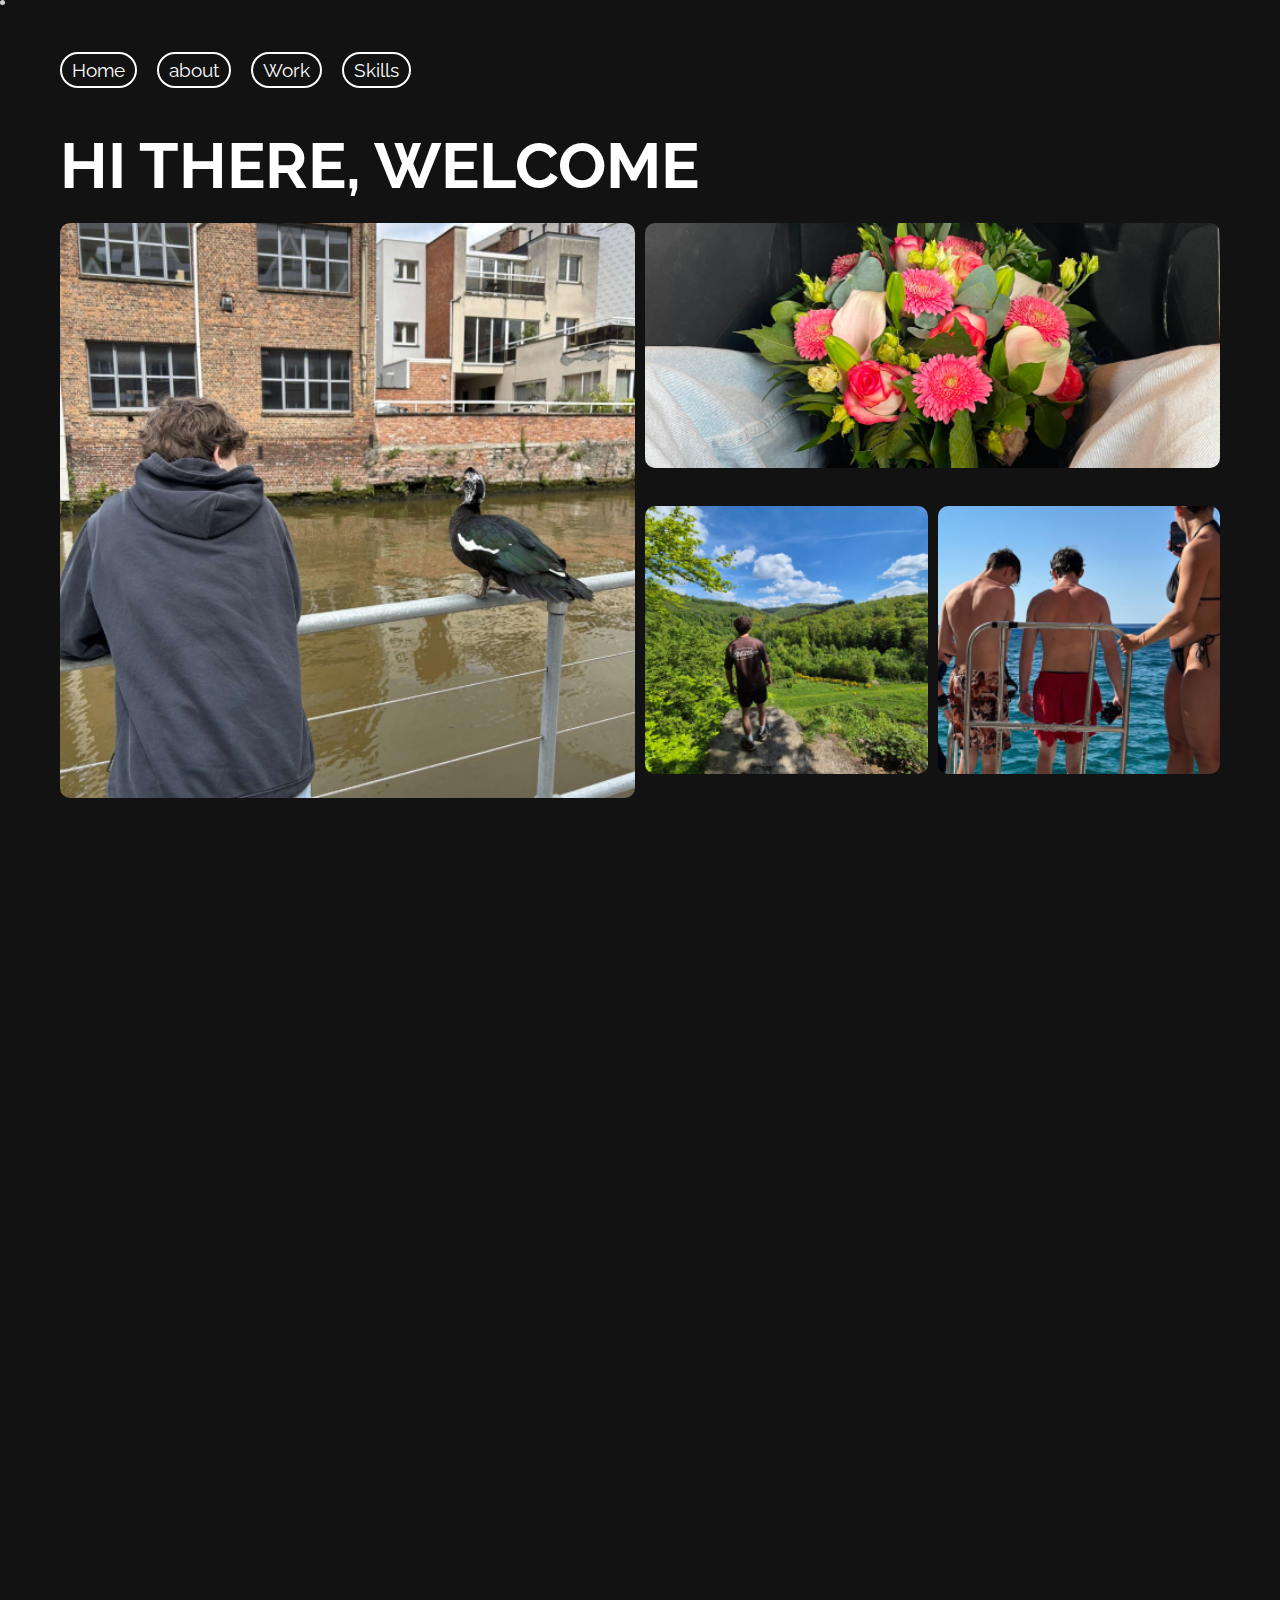
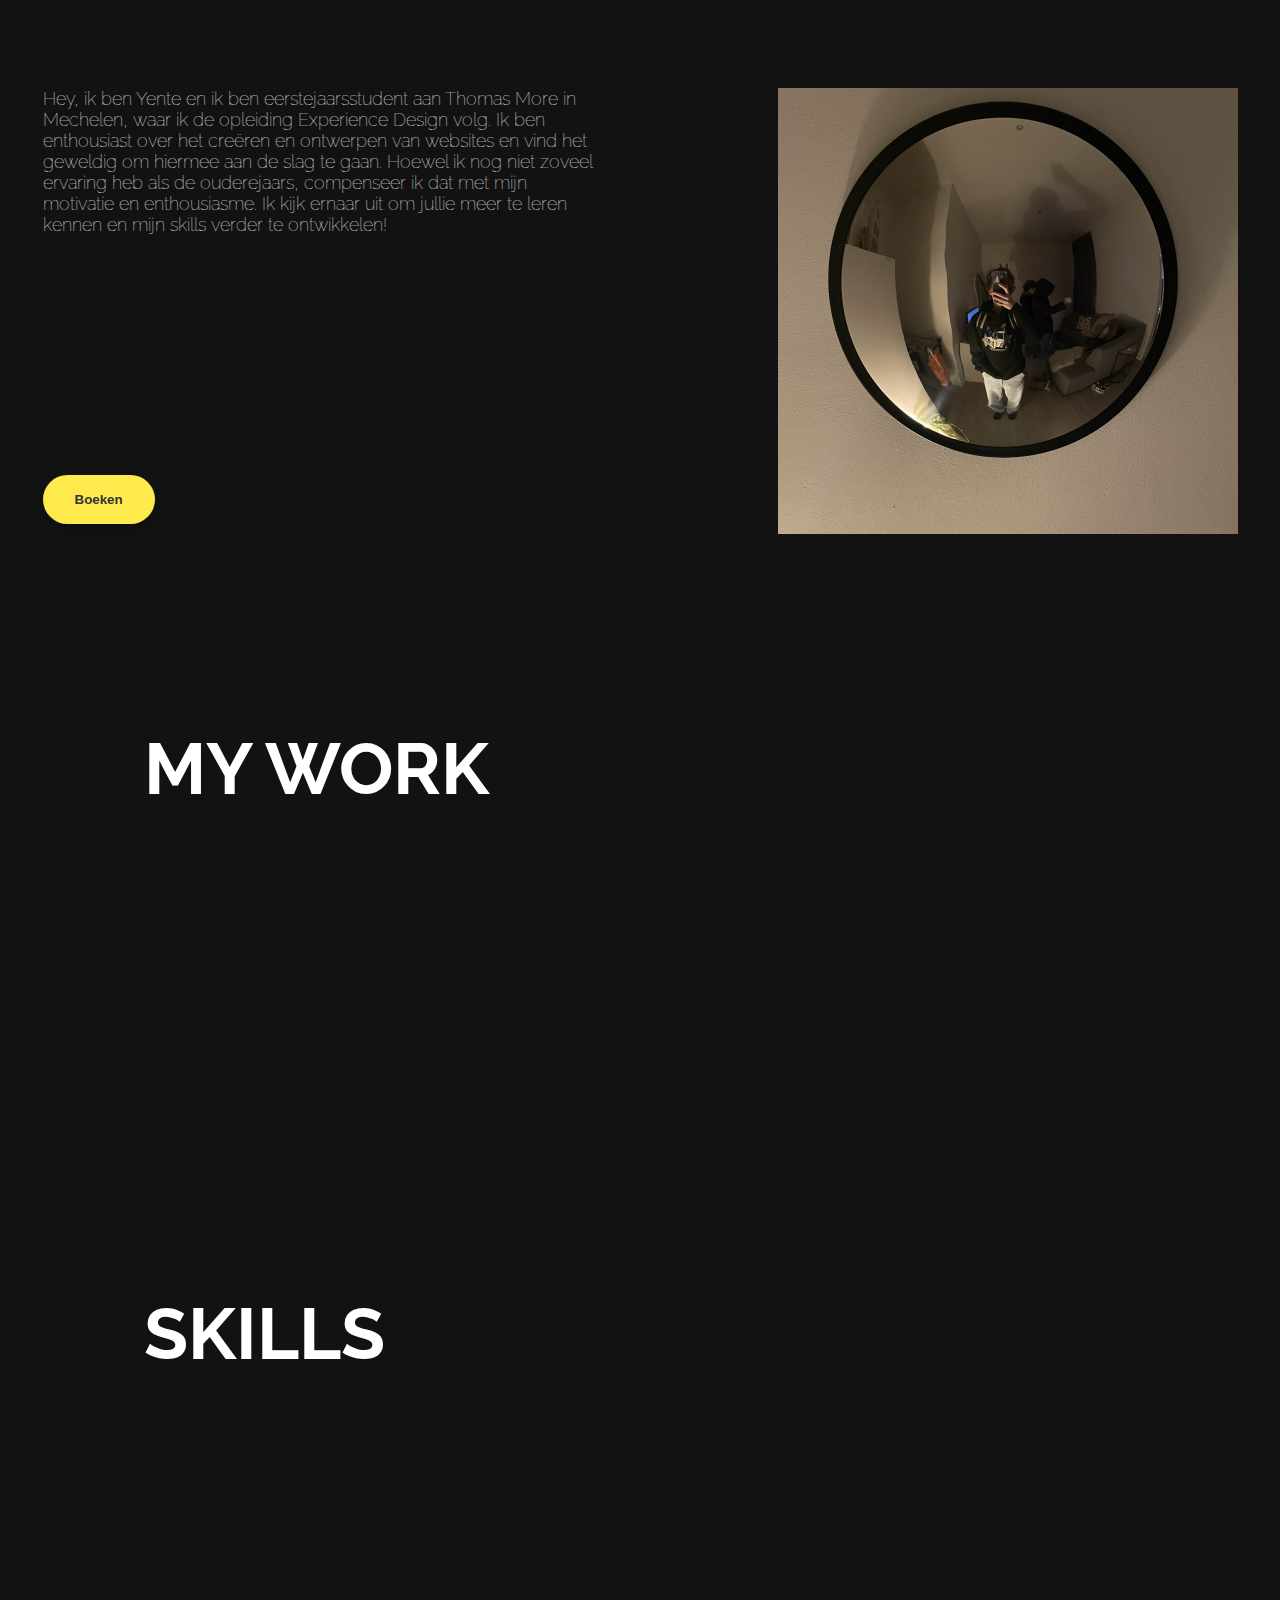
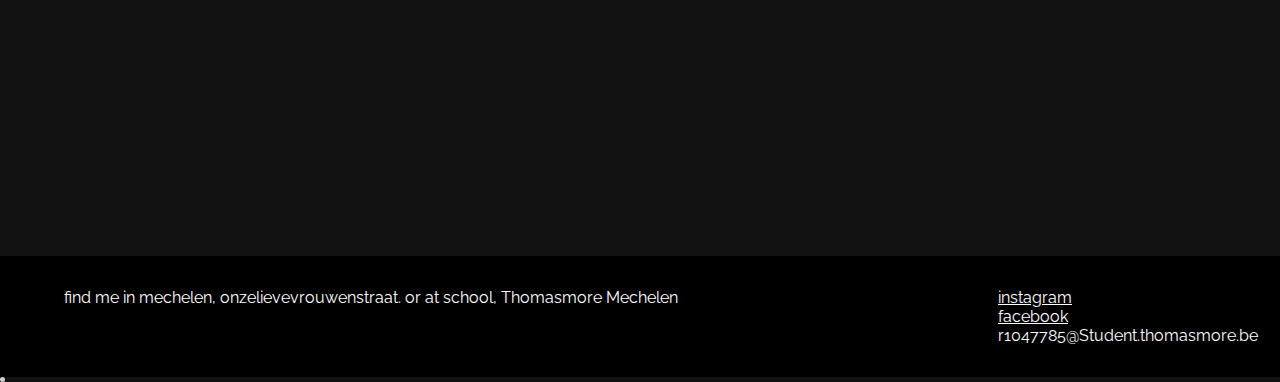
<file: vs code/index.html>
<!DOCTYPE html>
<html lang="en">
  <head>
    <meta charset="UTF-8" />
    <meta name="viewport" content="width=device-width, initial-scale=1.0" />
    <title>Portfolio</title>
    <link rel="stylesheet" href="./css/style.css" />
  </head>
  <body>
    <script src="main/java.js"></script>
    <div class="firefly-cursor"></div>
    <div class="container">
      <!-- Navigation -->
      <nav class="navbar">
        <a href="#home">Home</a>
        <a href="#about">about</a>
        <a href="#work">Work</a>
        <a href="#skills">Skills</a>
      </nav>

      <!-- Header -->
      <header id="home">
        <h1>Hi There, Welcome</h1>
      </header>

      <!-- Image Grid -->
      <section class="image-grid">
        <div class="image large">
          <img src="photos/hell.jpg" alt="Person with bird" />
        </div>
        <div class="image small">
          <img src="photos/saying.jpg" alt="Bouquet of flowers" />
        </div>
        <div class="image smaller">
          <img src="photos/yalla.jpg" alt="Person walking in nature" />
        </div>
        <div class="image smaller">
          <img src="photos/phoyo.jpg" alt="People on a dock" />
        </div>
      </section>
    </div>

    <section id="about" class="quote">
      <p class="hidden">
        Don’t walk in front of me… I may not followDon’t walk behind me… I may
        not lead Walk beside me… just be my friend
      </p>
    </section>

    <section class="about">
      <p>
        Hey, ik ben Yente en ik ben eerstejaarsstudent aan Thomas More in
        Mechelen, waar ik de opleiding Experience Design volg. Ik ben
        enthousiast over het creëren en ontwerpen van websites en vind het
        geweldig om hiermee aan de slag te gaan. Hoewel ik nog niet zoveel
        ervaring heb als de ouderejaars, compenseer ik dat met mijn motivatie en
        enthousiasme. Ik kijk ernaar uit om jullie meer te leren kennen en mijn
        skills verder te ontwikkelen! <br />
        <a href="../boeken/boeken.html"
          ><button class="boeken">Boeken</button></a
        >
      </p>

      <img src="photos/notherone.jpg" alt="me" />
    </section>

    <section id="work" class="my-work">
      <h2>my work</h2>
    </section>

    <section id="skills" class="my-skills">
      <h2>skills</h2>
    </section>

    <footer>
      <p class="find">
        find me in mechelen, onzelievevrouwenstraat. or at school, Thomasmore
        Mechelen
      </p>

      <ul class="info">
        <li><a href="#">instagram</a></li>
        <li><a href="#">facebook</a></li>
        <li>r1047785@Student.thomasmore.be</li>
      </ul>
    </footer>
  </body>
</html>
</file>
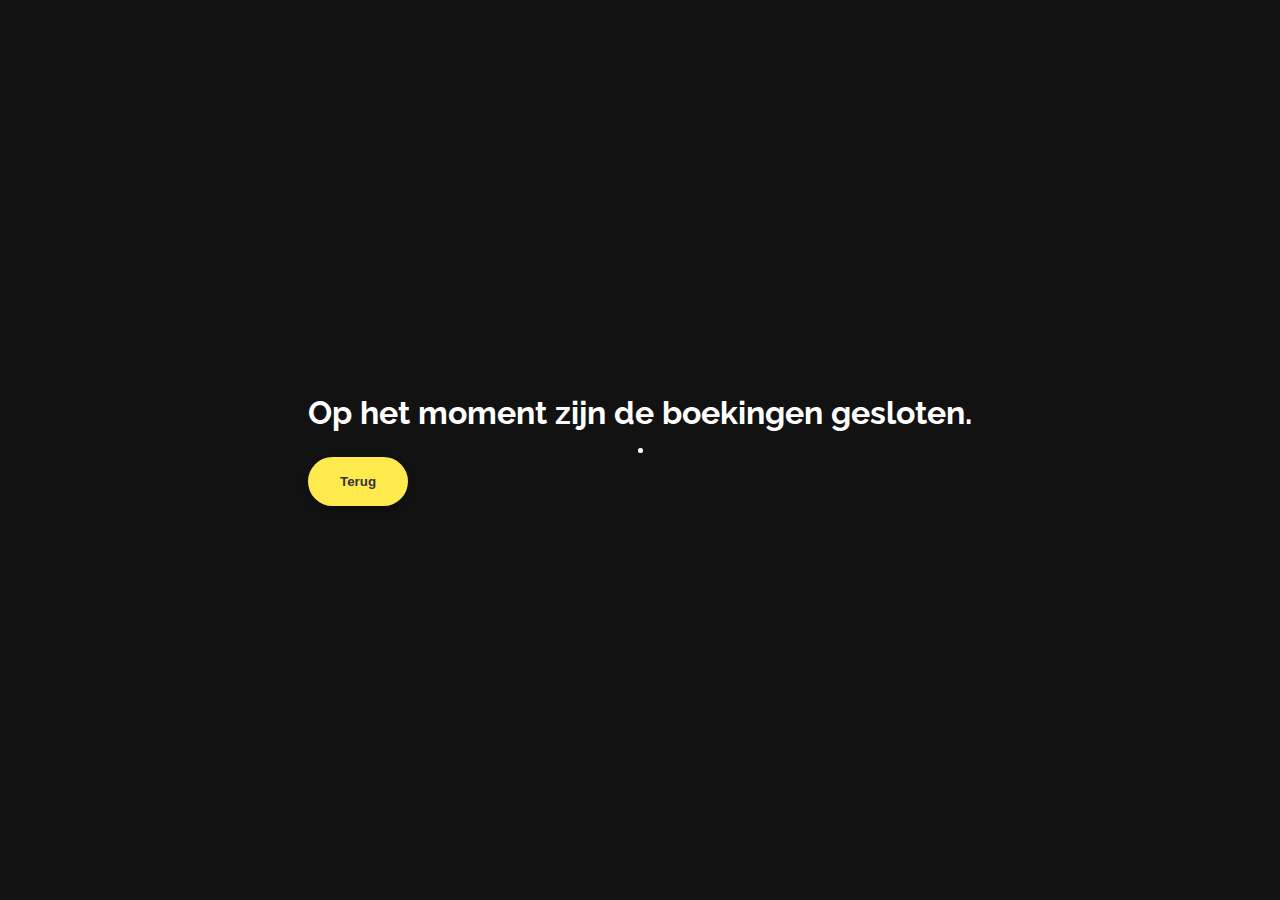
<file: boeken/boeken.html>
<!DOCTYPE html>
<html lang="en">
  <head>
    <meta charset="UTF-8" />
    <meta name="viewport" content="width=device-width, initial-scale=1.0" />
    <link rel="stylesheet" href="stijlboeken.css" />
    <title>Webdesign boeken</title>
  </head>
  <body>
    <script src="../boeken/vlieg.js"></script>
    <div class="firefly-cursor"></div>
    <section>
      <h1>Op het moment zijn de boekingen gesloten.</h1>
      <a href="../vs code/index.html"><button class="boeken">Terug</button></a>
    </section>
  </body>
</html>
</file>
<file: boeken/stijlboeken.css>
@import url("https://fonts.googleapis.com/css2?family=Raleway:ital,wght@0,100..900;1,100..900&display=swap");

* {
  cursor: none;
  margin: 0;
  padding: 0;
  box-sizing: border-box;
}

body {
  cursor: none;
  font-family: raleway;
  background-color: #121212; /* Dark background */
  color: white;
  display: flex;
  justify-content: center; /* Centers horizontally */
  align-items: center; /* Centers vertically */
  height: 100vh; /* Full height of viewport */
  margin: 0;
}

h1 {
  display: flex;
  justify-content: center;
  text-align: center;
  align-items: center;
}

.boeken {
  margin-top: 2em;
  display: inline-block;
  background-color: #ffea4d;
  color: #333;
  font-weight: bold;
  text-decoration: none;
  padding: 15px 30px;
  border-radius: 50px;
  transition: all 0.3s ease-in-out;
  box-shadow: 0 4px 10px rgba(0, 0, 0, 0.2);
  border: 2px solid transparent;
}

.boeken:hover {
  background-color: #ffd700; /* Slightly darker yellow */
  color: #222;
  transform: translateY(-3px);
  box-shadow: 0 6px 15px rgba(0, 0, 0, 0.3);
}

.boeken:active {
  transform: translateY(1px);
  box-shadow: 0 2px 5px rgba(0, 0, 0, 0.2);
}

.firefly-cursor {
  position: absolute;

  width: 5px;

  height: 5px;

  background-color: white;

  opacity: 80%;

  border-radius: 50%;

  pointer-events: none;

  animation: flicker 2s infinite alternate;

  z-index: 9999;
}

@keyframes flicker {
  0% {
    box-shadow: 0 0 8px 3px #fddba3;
  }

  100% {
    box-shadow: 0 0 12px 7px #fddba3;
  }
}

.container {
  max-width: 1200px;
  margin: 0 auto;
  padding: 20px;
}
</file>
<file: vs code/css/style.css>
/* General reset */
@import url("https://fonts.googleapis.com/css2?family=Raleway:ital,wght@0,100..900;1,100..900&display=swap");
* {
  cursor: none;
  margin: 0;
  padding: 0;
  box-sizing: border-box;
}

body {
  cursor: none;
  font-family: raleway;
  background-color: #121212; /* Dark background */
  color: white;
}

.firefly-cursor {
  position: absolute;

  width: 5px;

  height: 5px;

  background-color: white;

  opacity: 80%;

  border-radius: 50%;

  pointer-events: none;

  animation: flicker 2s infinite alternate;

  z-index: 9999;
}

@keyframes flicker {
  0% {
    box-shadow: 0 0 8px 3px #fddba3;
  }

  100% {
    box-shadow: 0 0 12px 7px #fddba3;
  }
}

.container {
  max-width: 1200px;
  margin: 0 auto;
  padding: 20px;
}

/* Navbar */

.navbar {
  margin-top: 2em;
  display: flex;
  justify-content: flex-start;
  gap: 20px;
  margin-bottom: 40px;
}

.navbar a {
  text-decoration: none;
  color: white;
  font-size: 1.2em;
  padding: 5px 10px;
  border: 2px solid white;
  border-radius: 40px;
  transition: background-color 0.3s, color 0.3s;
}

.navbar a:hover {
  background-color: #ffea4d;
  color: #121212;
}

/* Header */
header {
  text-align: left;
  margin-bottom: 20px;
}

header h1 {
  font-size: 4em;
  font-weight: bolder;
  text-transform: uppercase;
}

/* Image Grid */
.image-grid {
  display: grid;
  grid-template-columns: repeat(4, 1fr);
  gap: 10px;
}

.image img {
  width: 100%;
  height: auto;
  border-radius: 10px;
  object-fit: cover;
}

.image.large {
  grid-column: span 2;
  grid-row: span 2;
}

.image.small {
  grid-column: span 2;
  grid-row: span 1;
}

.image.smaller {
  grid-column: span 0.5;
}

.quote {
  max-width: 862px;
  margin: 3em;
  text-align: left;
  font-size: 3.5em;
  font-weight: bolder;
  text-transform: uppercase;
}

.hidden {
  opacity: 0;
  transform: translateY(20px); /* Move text slightly down */
  transition: opacity 1s ease-out, transform 1s ease-out;
}

.show {
  opacity: 1;
  transform: translateY(0);
}

.about {
  margin-top: 20em;
  font-size: 1.15em;
  gap: 10em;
  display: flex;
  text-align: left;
  justify-content: center;
}

.about p {
  font-weight: 100;
  width: 551px;
}

.about img {
  transition: opacity 0.3s ease-in-out;
  width: 25em;
}

.about img:hover {
  width: 26em;
  transition: 0.5s ease-in-out;
}

.boeken {
  margin-top: 18em;
  display: inline-block;
  background-color: #ffea4d;
  color: #333;
  font-weight: bold;
  text-decoration: none;
  padding: 15px 30px;
  border-radius: 50px;
  transition: all 0.3s ease-in-out;
  box-shadow: 0 4px 10px rgba(0, 0, 0, 0.2);
  border: 2px solid transparent;
}

.boeken:hover {
  background-color: #ffd700; /* Slightly darker yellow */
  color: #222;
  transform: translateY(-3px);
  box-shadow: 0 6px 15px rgba(0, 0, 0, 0.3);
}

.boeken:active {
  transform: translateY(1px);
  box-shadow: 0 2px 5px rgba(0, 0, 0, 0.2);
}

.my-work {
  margin-left: 3em;
  margin-top: 4em;
  margin-bottom: 10em;

  display: flex;
  justify-content: left;
  font-size: 3em;
  font-weight: bolder;
  text-transform: uppercase;
}

.my-skills {
  margin-left: 3em;
  margin-top: 4em;
  margin-bottom: 10em;

  display: flex;
  justify-content: left;
  font-size: 3em;
  font-weight: bolder;
  text-transform: uppercase;
}

footer {
  display: flex;
  gap: 20em;
  padding-top: 2em;
  padding-bottom: 2em;
  background-color: black;
}

.find {
  margin-left: 4em;
}

.info {
  list-style: none;
  display: inline-block;
  flex-direction: column;
}

.info a {
  color: white;
}

.info a:hover {
  color: pink;
}
</file>
